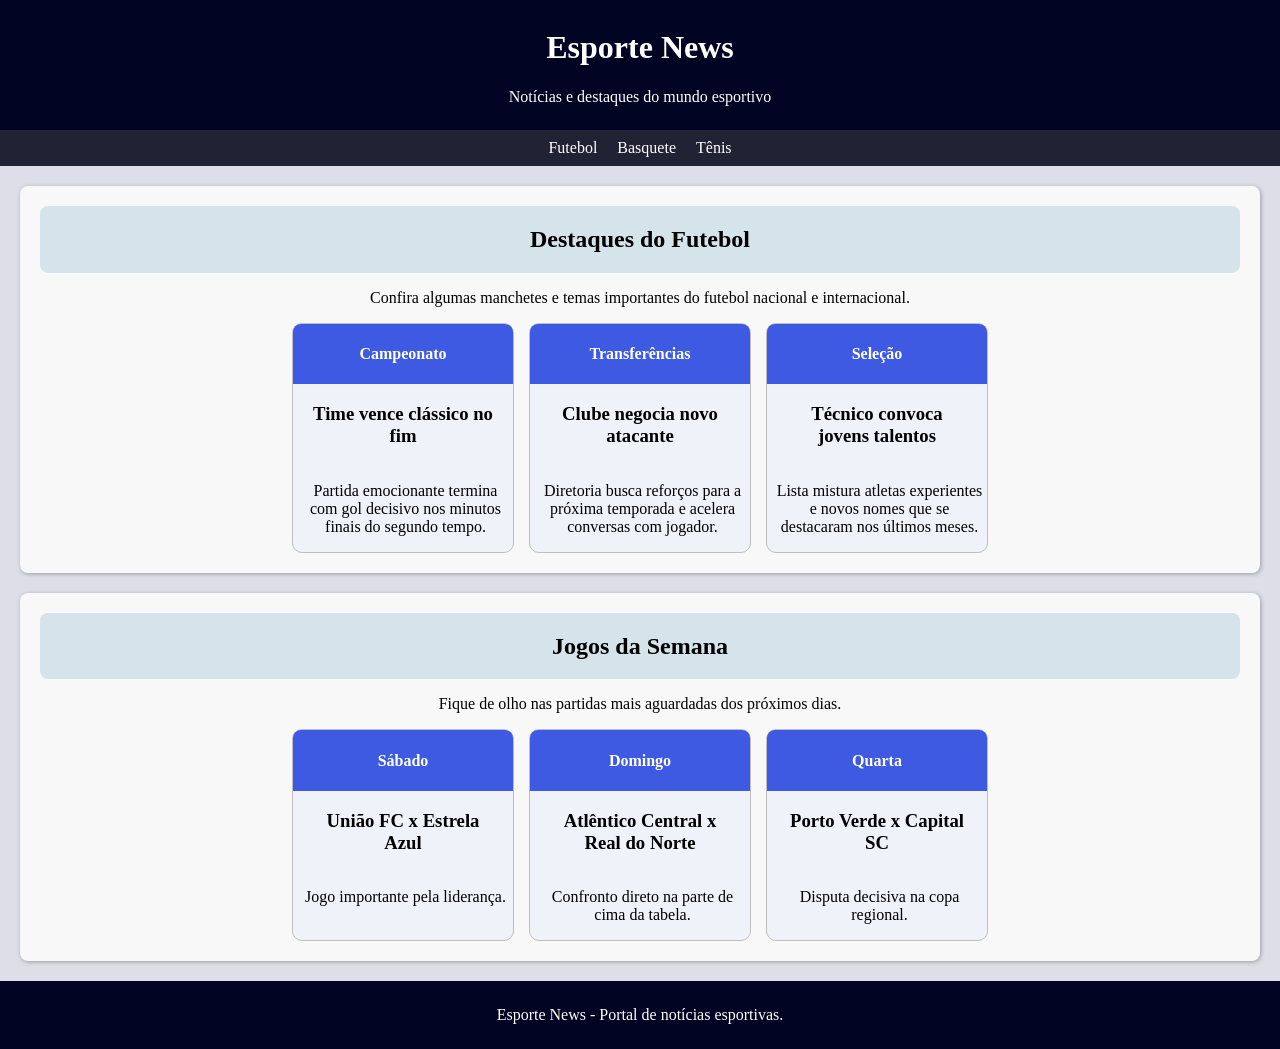
<file: divnodiv/index.html>
<!DOCTYPE html>
<html lang="en">
<head>
    <meta charset="UTF-8">
    <meta name="viewport" content="width=device-width, initial-scale=1.0">
    <title>Esporte News</title>
    <link rel="stylesheet" href="style.css">
</head>
<body>

    <header>
       <h1> Esporte News </h1>
       <p> Notícias e destaques do mundo esportivo</p>
    </header>

    <nav>
        <a href="#">Futebol</a>
        <a href="#"> Basquete</a>
        <a href="#"> Tênis </a>
    </nav>

<main>

    <div class="quadradao">

        <div class="ttlquadradao">

            <h2> Destaques do Futebol </h2>

        </div>

            <p class="quadradaop"> Confira algumas manchetes e temas importantes do futebol nacional e internacional. </p>

           <div class="caards">

            <div class="cards">

                <div class="ttlcards">

                   <h4> Campeonato </h4>
                
                </div>

                <h3> Time vence clássico no <br> fim </h3>
                <p> Partida emocionante termina com gol decisivo nos minutos finais do segundo tempo.</p>
            
            </div>

            <div class="cards">

                <div class="ttlcards">

                   <h4> Transferências </h4>
                
                </div>

                <h3> Clube negocia novo <br> atacante </h3>
                <p> Diretoria busca reforços para a próxima temporada e acelera conversas com jogador.</p>
            
            </div>

            <div class="cards">

                <div class="ttlcards">

                   <h4> Seleção </h4>
                
                </div>

                <h3> Técnico convoca <br> jovens talentos </h3>
                <p> Lista mistura atletas experientes e novos nomes que se destacaram nos últimos meses.</p>
            
            </div>

           </div>

    </div>  


    <div class="quadradao">

        <div class="ttlquadradao">

            <h2> Jogos da Semana </h2>

        </div>

            <p class="quadradaop"> Fique de olho nas partidas mais aguardadas dos próximos dias. </p>

           <div class="caards">

            <div class="cards">

                <div class="ttlcards">

                   <h4> Sábado </h4>
                
                </div>

                <h3> União FC x Estrela <br> Azul </h3>
                <p> Jogo importante pela liderança.</p>
            
            </div>

            <div class="cards">

                <div class="ttlcards">

                   <h4> Domingo </h4>
                
                </div>

                <h3> Atlêntico Central x <br> Real do Norte </h3>
                <p>Confronto direto na parte de cima da tabela.</p>
            
            </div>

            <div class="cards">

                <div class="ttlcards">
 
                   <h4> Quarta </h4>
                
                </div>

                <h3> Porto Verde x Capital <br> SC </h3>
                <p> Disputa decisiva na copa regional. </p>
            
            </div>

           </div>

    </div>  

</main>

    <footer>

        Esporte News - Portal de notícias esportivas.

    </footer>





</body>
</html>
</file>
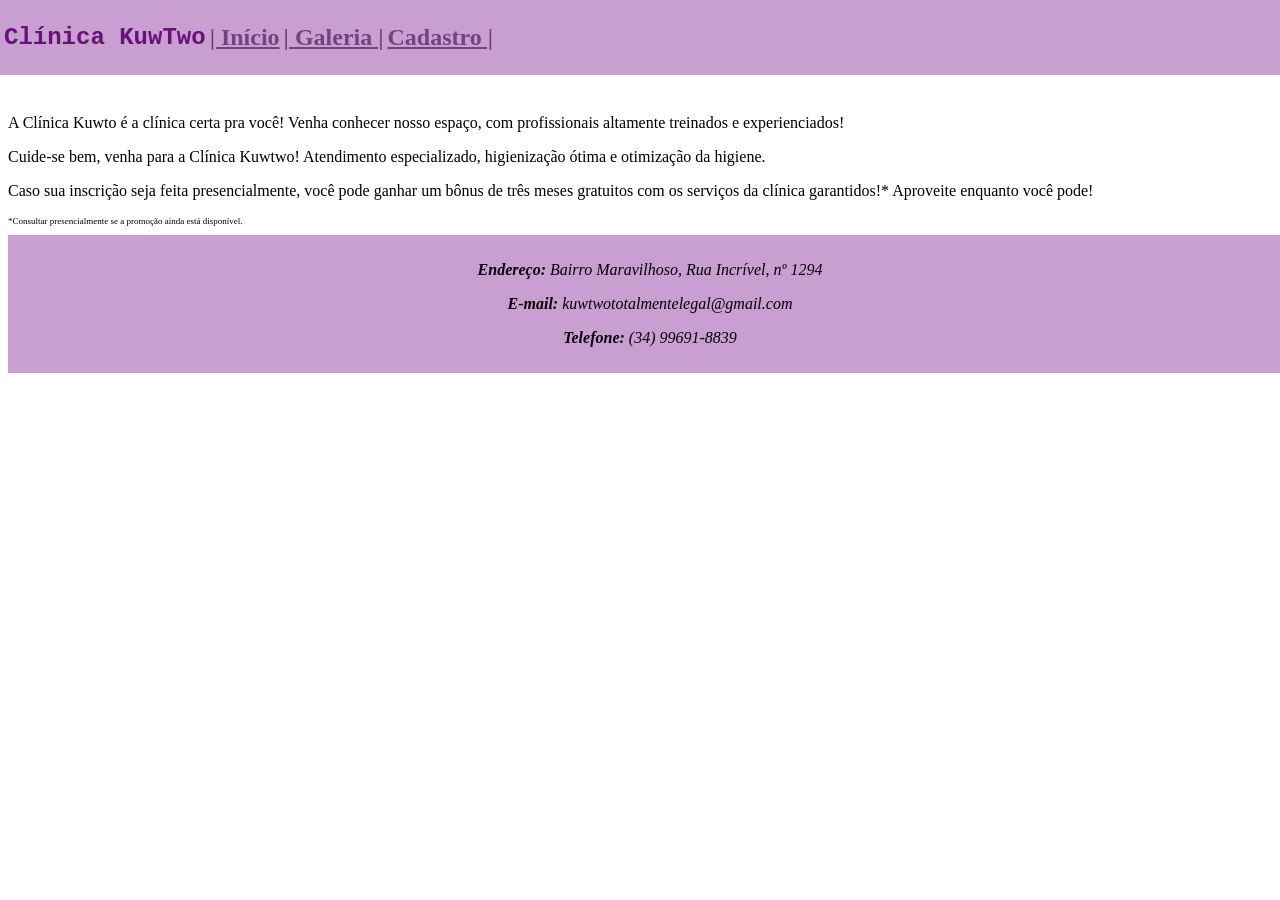
<file: Tarefa de HTML5/index.html>
<!DOCTYPE html>
<html lang="en">
<head>
    <meta charset="UTF-8">
    <meta name="viewport" content="width=device-width, initial-scale=1.0">
    <meta content="Uma clínica com métodos de marketing questionáveis e descriçõse vagas, localizada no Bairro Maravilhoso, Uberlândia">
    <title>Document</title>
    <link rel="stylesheet" href="style.css">
</head>
<body>
  
  
 <header>

  <nav>

   <table border="0">

        <tbody>
            
            <th>
             
                <h1 class="f1" style="color: #671279;"> Clínica KuwTwo  </h1>
              
            </th>

            <th>
             
                <h2> <a href="index.html" style="color:#754180"> | Início </a></h2> 
            
            </th>

            <th>
             
                 <h2> <a href="galeria.html" style="color: #754180"> | Galeria |</a></h2> 
              
            </th>

            <th>
             
                 <h2> <a href="cadastro.html" style="color: #754180">  Cadastro | </a></h2> 
              
            </th>

        </tbody>

    </table>

    </nav>

    </header>
  
    <br>
    <br>
    <br>
    <br>
    <br>

    <main>
        
        <p> A Clínica Kuwto é a clínica certa pra você! Venha conhecer nosso espaço, com profissionais altamente treinados e experienciados! </p>
        <p>Cuide-se bem, venha para a Clínica Kuwtwo! Atendimento especializado, higienização ótima e otimização da higiene.</p>
        <p>Caso sua inscrição seja feita presencialmente, você pode ganhar um bônus de três meses gratuitos com os serviços da clínica garantidos!* Aproveite enquanto você pode!</p>
        <p class="ftm">*Consultar presencialmente se a promoção ainda está disponível.</p>
    
    </main>
          
    


    
         
    <footer>
        <address> 
            <p><strong>Endereço:</strong> Bairro Maravilhoso, Rua Incrível, nº 1294 </p>
            <p><strong>E-mail:</strong> kuwtwototalmentelegal@gmail.com </p>
            <p><strong>Telefone:</strong> (34) 99691-8839 </p>
        </address>
    </footer>
    


</body>
</html>
</file>
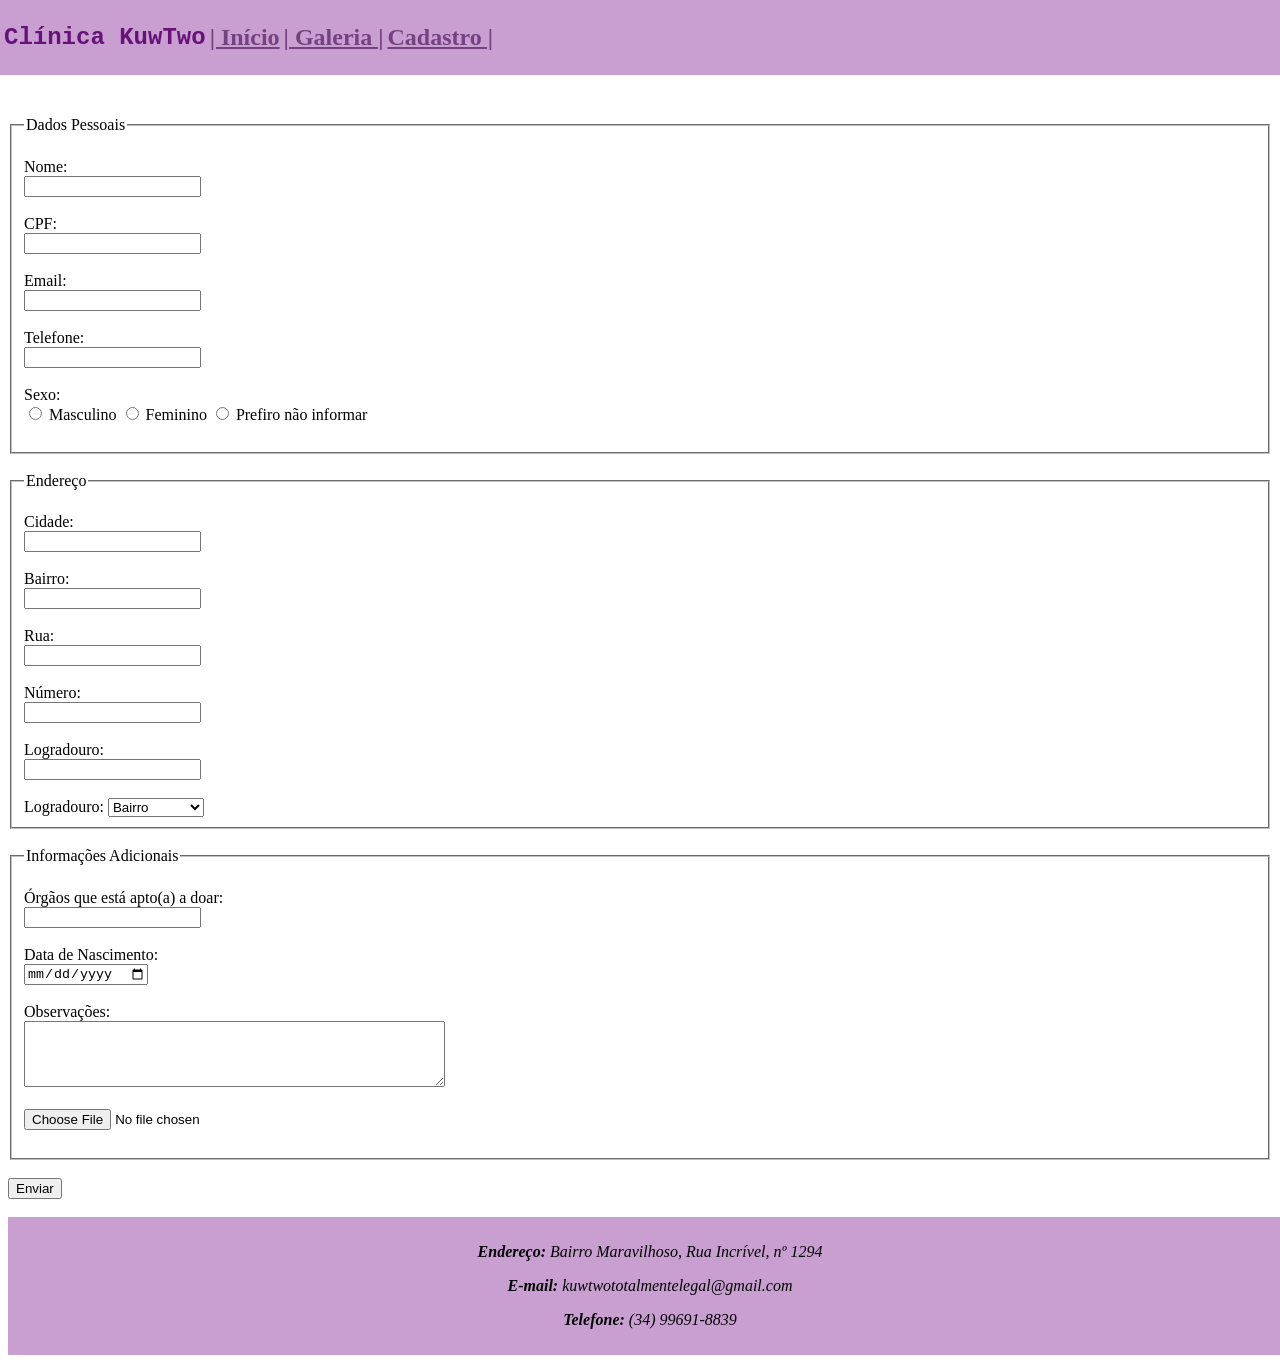
<file: Tarefa de HTML5/cadastro.html>
<!DOCTYPE html>
<html lang="en">
<head>
    <meta charset="UTF-8">
    <meta name="viewport" content="width=, initial-scale=1.0">
    <title>Document</title>
    <link rel="stylesheet" href="style.css"> 
</head>
<body>

  <br>
  <br>
  <br>
  <br>
  <br>
  <br>

  <nav>
   <table border="0">
        <tbody>
            
            <th>
             
                <h1 class="f1" style="color: #671279;"> Clínica KuwTwo  </h1>
              
            </th>

            <th>
             
                <h2> <a href="index.html" style="color:#754180"> | Início </a></h2> 
            </th>

            <th>
             
                 <h2> <a href="galeria.html" style="color: #754180"> | Galeria |</a></h2> 
              
            </th>

            <th>
             
                 <h2> <a href="cadastro.html" style="color: #754180">  Cadastro | </a></h2> 
              
            </th>

        </tbody>
    </table>

    </nav>

    <main>

        <form>
        <fieldset>
            <legend>Dados Pessoais</legend>
          <br>
            Nome:<br> <input type="text" name="nome"><br><br>
            CPF: <br><input type="text" name="cpf"><br><br>
            Email:<br> <input type="email" name="email"><br><br>
            Telefone:<br> <input type="tel" name="telefone"><br><br>
            Sexo:<br> <input type="radio" name="sexo" value="masculino"> Masculino 
            <input type="radio" name="sexo" value="feminino"> Feminino <input type="radio" name="sexo" value="Prefiro não informar"> Prefiro não informar<br><br>
            
        </fieldset>
<br>
        <fieldset>
            <legend>Endereço</legend>
            <br>
            Cidade: <br><input type="text" name="rua"><br><br>
            Bairro: <br><input type="text" name="numero"><br><br>
            Rua:<br> <input type="text" name="bairro"><br><br>
            Número:<br> <input type="text" name="cidade"><br><br>
            Logradouro: <br><input type="text" name="logradouro"><br><br>
            <label for="logradouro">Logradouro:</label>

                <select name="logradouro" id="logradouro-select">
                <option value="">Bairro</option>
                <option value="Jdm Brasília">Jdm Brasília</option>
                <option value="Maravilha">Maravilha</option>
                <option value="Martins">Martins</option>
                </select>


        </fieldset>
<br>
        <fieldset>
          <br>
            <legend>Informações Adicionais</legend>
            Órgãos que está apto(a) a doar:<br> <input type="text" name="plano"><br><br>
            Data de Nascimento:<br> <input type="date" name="nascimento"><br><br>
            Observações: <br><textarea name="observacoes" rows="4" cols="50"></textarea><br><br>
            <input type="file" name="documentos"><br><br>

        </fieldset>
        <br>
  
            <input type="hidden" name="oculto" value="oculto">
            <input type="submit" value="Enviar">
        </form>
<br>

    </main>




    <footer>
        <address> 
            <p><strong>Endereço:</strong> Bairro Maravilhoso, Rua Incrível, nº 1294 </p>
            <p><strong>E-mail:</strong> kuwtwototalmentelegal@gmail.com </p>
            <p><strong>Telefone:</strong> (34) 99691-8839 </p>
        </address>
    </footer>

</body>
</html>
</file>
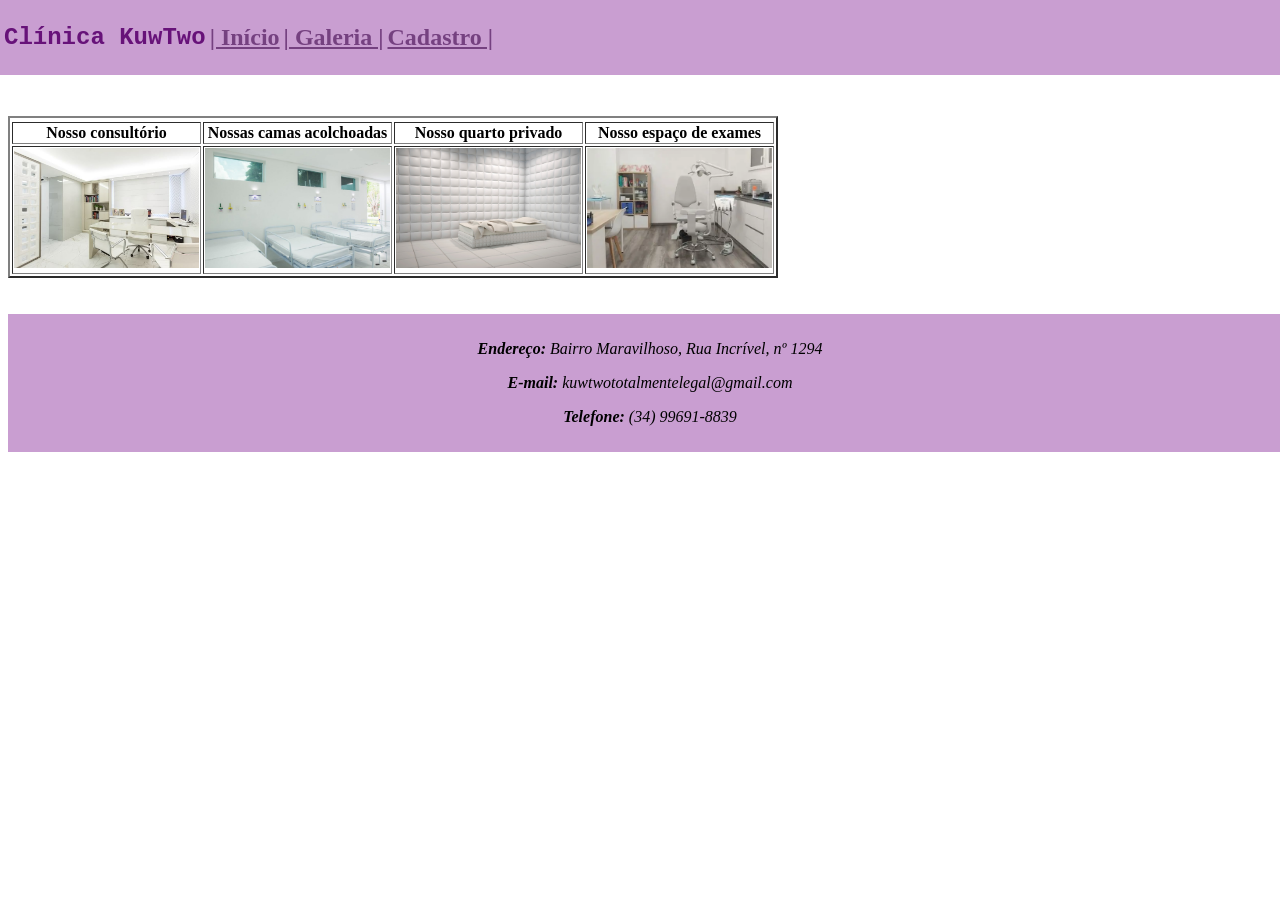
<file: Tarefa de HTML5/galeria.html>
<!DOCTYPE html>
<html lang="en">
<head>
    <meta charset="UTF-8">
    <meta name="viewport" content="width=device-width, initial-scale=1.0">
    <title>Document</title>
        <link rel="stylesheet" href="style.css">
</head>
<body>
       
  <br>
  <br>
  <br>
  <br>
  <br>
  <br>
  
  
  

  <nav>
   <table border="0">
        <tbody>
            
            <th>
             
                <h1 class="f1" style="color: #671279;"> Clínica KuwTwo  </h1>
              
            </th>

            <th>
             
                <h2> <a href="index.html" style="color:#754180"> | Início </a></h2> 
            </th>

            <th>
             
                 <h2> <a href="galeria.html" style="color: #754180"> | Galeria |</a></h2> 
              
            </th>

            <th>
             
                 <h2> <a href="cadastro.html" style="color: #754180">  Cadastro | </a></h2> 
              
            </th>

        </tbody>
    </table>

    </nav>



       <table border="2">
    <tr>
        <thead></thead>
 <tbody>
        <th>Nosso consultório</th>
        <th>Nossas camas acolchoadas</th>
        <th>Nosso quarto privado</th>
        <th>Nosso espaço de exames</th>
    </tr>
    <tr>
        <td><img src="images\consultorio2.jpg" height="120" width="185"></td>
        <td><img src="images\cama1.jpg" height="120" width="185"></td>
        <td><img src="images\quarto1.jpg" height="120" width="185"></td>
        <td><img src="images\cadeira1.webp" height="120" width="185"></td>
    </tr>
  
    </tbody>
    </tr>
   </table>


   <br>
   <br>

    <footer>
        <address> 
            <p><strong>Endereço:</strong> Bairro Maravilhoso, Rua Incrível, nº 1294 </p>
            <p><strong>E-mail:</strong> kuwtwototalmentelegal@gmail.com </p>
            <p><strong>Telefone:</strong> (34) 99691-8839</p>
        </address>
    </footer>

</body>
</html>
</file>
<file: divnodiv/style.css>
body{
    background-color: rgb(222, 222, 233);
    margin: 0;
}

main{
    padding: 20px;
    text-align: center;
    display: flex;
    gap: 20px;
    flex-wrap: wrap;
    justify-self: center;
    justify-content: center;
    flex-direction: column;
}

header{
    background-color: #000321;
    color: #ffffff;
    padding-top: 8px;
    padding-bottom: 8px;
    text-align: center;
    width: 100%;
    margin-top: 0;
}

nav{
    background-color:rgb(34, 34, 53);
    width: 100%;
    justify-content: center;
    color: #ffffff;
    display: flex;
    gap: 20px;
    padding-top: 9px;
    padding-bottom: 9px;
}

nav a{
    color: #ffffff;
    text-decoration: none;
}

.quadradao{
    background-color: rgb(248, 248, 248);
    padding: 20px;
    border-radius: 8px;
    box-shadow: 1px 1px 4px #9c9c9c
}

.ttlquadradao{
    justify-content: center;
    display: flex;
    background-color: rgba(186, 213, 224, 0.54);
    border-radius: 8px;
}

.quadradaop{
    justify-content: center;
    display: flex;
}

.caards{
    display:flex;
    flex-wrap: wrap;
    gap: 15px;
    justify-content: center;
    justify-self: center;
}

.cards{ 
    background-color: rgba(221, 230, 250, 0.37);
    border-radius: 10px;
    border: 1px solid #bebebe;
    display: flex;
    flex-direction: column;
    width: 220px;
}

.ttlcards{
    background-color: #3e5ae2;
    color: #ffffff;
    border-radius: 8px 8px 0px 0px;
    justify-content: center;
    justify-self: center;
}

.cards p{
    margin-left: 5px;
}

footer{
    background-color: #000321;
    color: #ffffff;
    display: flex;
    justify-content: center;
    bottom: 0;
    padding: 25px;
}
</file>
<file: Tarefa de HTML5/style.css>
.ftm{
    font-size: xx-small;
}

hr{
    height: 5px;
    border-color: #671279;  
}

.f1{
    font-family: 'Courier New', Courier, monospace;
}

nav{
    background-color:#c99ed1;
    padding:1px;
    position: absolute;
    top: 0%;
    width: 100%;
    left: 0;
}



footer {
    text-align:center;
    left:0;
    bottom:0;
    width:100%;
    padding:10px
}

footer{
    background-color: #c99ed1;
}
</file>
